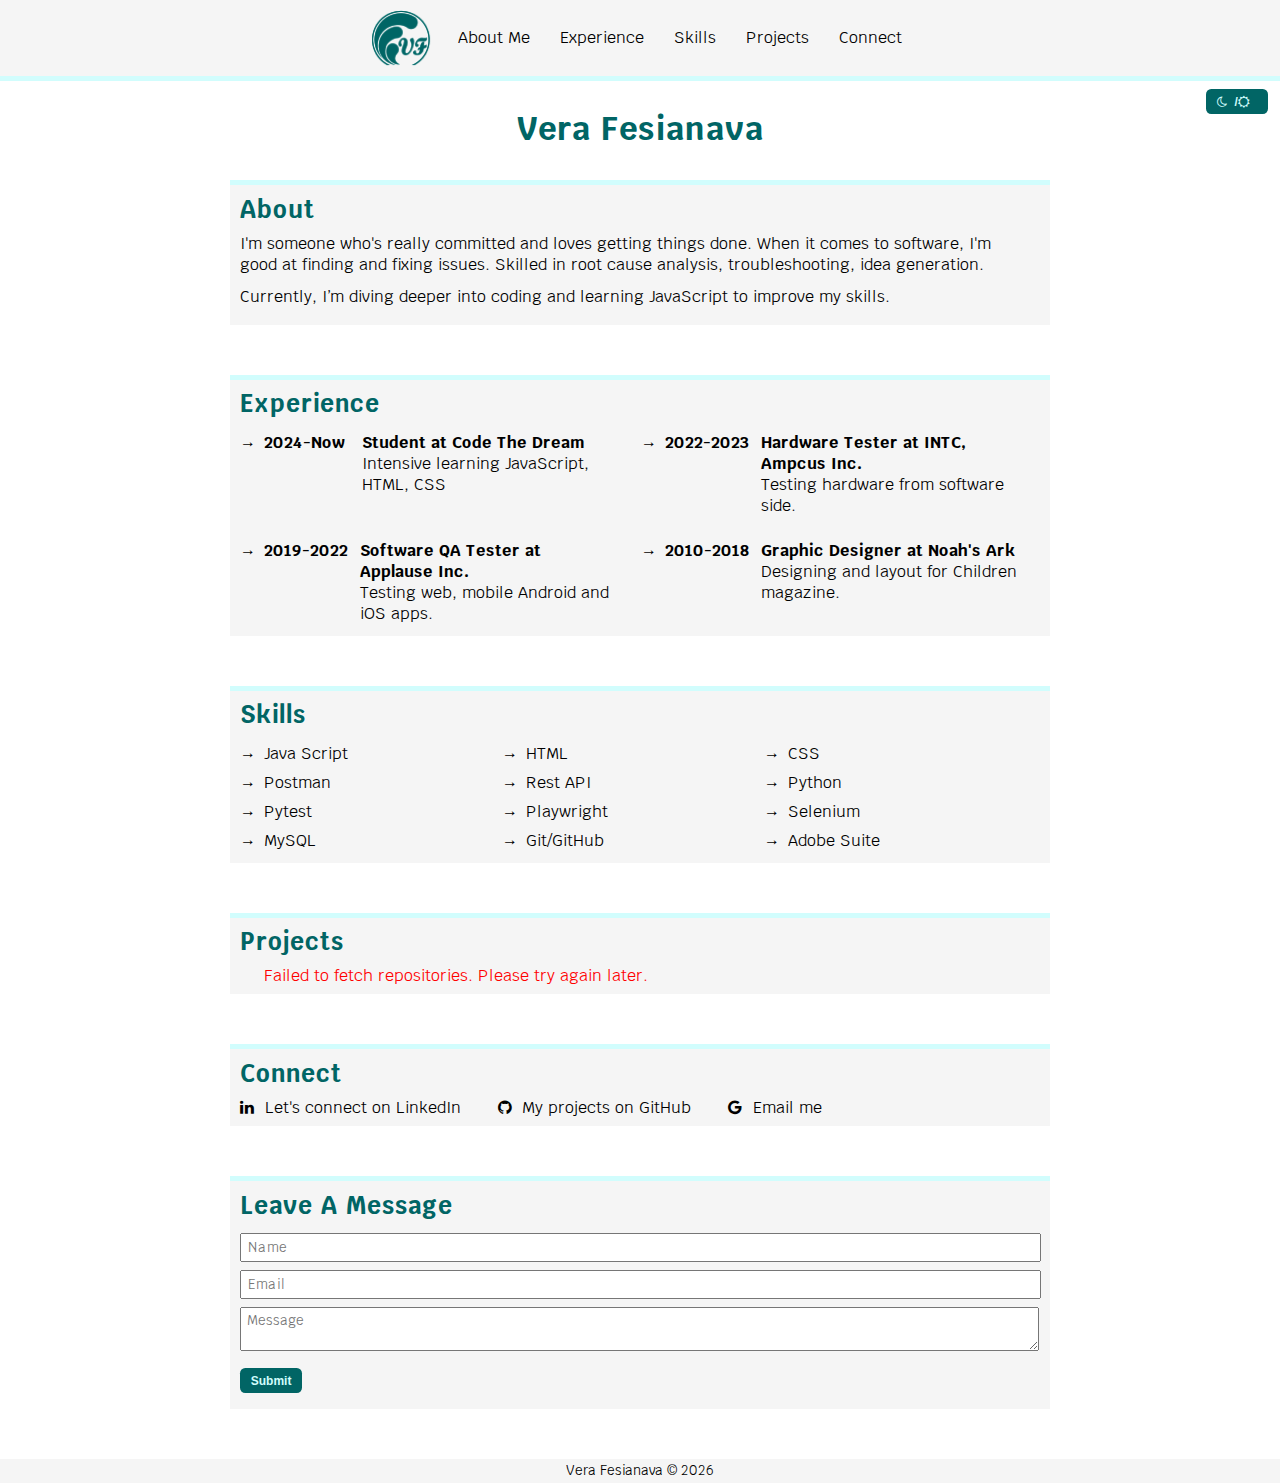
<file: Public/index.html>
<!DOCTYPE html>
<html lang="en">
<head>
    <meta charset="UTF-8">
    <meta name="viewport" content="width=device-width, initial-scale=1">
    <meta name="description" content="Contact information">
    <title>Vera Fesianava Haumea</title>

    <link rel="apple-touch-icon" sizes="180x180" href="img/apple-touch-icon.png">
    <link rel="icon" type="image/png" sizes="32x32" href="img/favicon-32x32.png">
    <link rel="icon" type="image/png" sizes="16x16" href="img/favicon-16x16.png">
    <link rel="manifest" href="site.webmanifest">

    <link rel="stylesheet" href="css/index.css">
    <link rel="stylesheet" href="https://cdnjs.cloudflare.com/ajax/libs/font-awesome/4.7.0/css/font-awesome.min.css">
    <link rel="preconnect" href="https://fonts.googleapis.com">
    <link rel="preconnect" href="https://fonts.gstatic.com" crossorigin>
    <link href="https://fonts.googleapis.com/css2?family=Krub:wght@500&display=swap" rel="stylesheet">
</head>
<body>
    <div id="navigation-top" role="navigation">
        <a href="/" aria-label="VF Portfolio">
            <img src="img/logo.png" class="logo" id="logo-img" role="img" alt="Logo Image">
        </a>
        <ul class="nav-links">
            <li class="link-item"><a href="#about-me">about me</a></li>
            <li class="link-item"><a href="#experience">experience</a></li>
            <li class="link-item"><a href="#skills">skills</a></li>
            <li class="link-item"><a href="#projects">projects</a></li>
            <li class="link-item"><a href="#connect">connect</a></li>
        </ul>
    </div>
    <div>
        <button onclick="darkMode()" class="dark-button">
            <i class="fa fa-moon-o" aria-hidden="true"></i>/<i
                class="fa fa-sun-o"
                aria-hidden="true"
        ></i>
        </button>
    </div>
    <header class="heading">
        <h1><strong>Vera Fesianava</strong></h1>
    </header>
    <section id="about-me" class="content-container">
        <h2>About</h2>
        <p class="paragraph">I'm someone who's really committed and loves getting things done.
        When it comes to software, I'm good at finding and fixing issues.
        Skilled in root cause analysis, troubleshooting, idea generation.
        <p class="paragraph">Currently, I’m diving deeper into coding and learning JavaScript to improve my skills.</p>
    </section>
    <section id="experience" class="content-container">
        <h2>Experience</h2>
        <div class="grid-container">
            <div class="info grid-item">
                <h4 class="date">2024-Now&nbsp</h4>
                <div class="one-exp">
                    <h4>Student at Code The Dream</h4>
                    <p>Intensive learning JavaScript, HTML, CSS</p>
                </div>
            </div>
            <div class="info grid-item">
                <h4 class="date">2022-2023</h4>
                <div class="one-exp">
                    <h4>Hardware Tester at INTC, Ampcus Inc.</h4>
                    <p>Testing  hardware from software side.</p>
                </div>
            </div>
            <div class="info grid-item">
                <h4 class="date">2019-2022</h4>
                <div class="one-exp">
                    <h4>Software QA Tester at Applause Inc.</h4>
                    <p>Testing web, mobile Android and iOS apps.</p>
                </div>
            </div>
            <div class="info grid-item">
                <h4 class="date">2010-2018</h4>
                <div class="one-exp">
                    <h4>Graphic Designer at Noah's Ark</h4>
                    <p>Designing and layout for Children magazine.</p>
                </div>
            </div>
        </div>
    </section>
    <section id="skills" class="content-container">
        <h2>skills</h2>
    </section>
    <section id="projects" class="content-container">
        <h2>projects</h2>
    </section>
    <section id="connect" class="content-container">
        <h2>Connect</h2>
        <ul>
            <li class="social-link">
                <a href="https://www.linkedin.com/in/" target="_blank" rel="noopener noreferrer">
                    <i class="fa fa-linkedin"></i>Let's connect on LinkedIn</a>
            </li>
            <li class="social-link">
                <a href="https://github.com/" target="_blank" rel="noopener noreferrer">
                    <i class="fa fa-github"></i>My projects on GitHub</a>
            </li>
            <li class="social-link">
                <a target="_blank" aria-hidden="true" rel="noopener noreferrer">
                    <i class="fa fa-google"></i>Email me</a>
            </li>
        </ul>
    </section>
    <section id="leave-message" class="content-container">
        <h2>Leave a Message</h2>
        <form id="messageForm" action="leave_message" autocomplete="on" onsubmit="onFormSubmit(event)">
            <label for="form-user-name"></label>
            <input type="text" name="usersName" id="form-user-name" required="true" placeholder="Name">
            <label for="formEmail"></label>
            <input type="text" name="email" id="formEmail" required="true" placeholder="Email">
            <label for="formUserMessage"></label>
            <textarea type="text" name="usersMessage" id="formUserMessage" rows="2" maxlength="250" required="true" placeholder="Message"></textarea>
            <button id="submit-button" type="Submit" class="button" name="submitButton">
                Submit
            </button>
        </form>
    </section>
    <section id="messages" class="content-container">
        <h2>Messages</h2>
        <div class="message-container">
            <ul></ul>
        </div>
    </section>
    <script src="js/index.js"></script>
</body>
</html>
</file>
<file: Public/css/index.css>
/* Global reset for all elements */
*{
    margin: 0;
    padding: 0;
    box-sizing: border-box;
    text-decoration: none;
}

/* Defining default font*/
body {
    font-family: 'Krub', sans-serif;
    font-size: 1em;
    word-spacing: 1px;
}

/* Styles for the main navigation bar */
#navigation-top{
    display: flex;
    position:sticky;
    top: 0;
    left: 0;
    width: 100%;
    padding: 0.625rem 1.25rem;
    min-height: fit-content;
    justify-content: center;
    align-items: center;
    background-color: #f5f5f5;
    border-bottom: 5px solid #d1fdfd;
    z-index: 1;
    overflow: hidden;
}
.nav-links{
    display: flex;
    gap: 1em;
    list-style: none;
    align-items: center;
    text-transform: capitalize;
    flex-wrap: wrap;
}

/* Styles for all links */
.link-item {
    line-height: 1.25rem;
    border: transparent;
    padding: 0.435rem;
}
.link-item:hover{
    border: 1px solid #982525;
    border-radius: 0.325rem;
    background-color: #d1fdfd;
}

/* Header Styles */
.heading{
    display: flex;
    justify-content: center;
    margin: 1em 18vw 0.35em 18vw;
}
.logo {
    width: 3.75rem;
    background-size: cover;
    display: block;
    margin-right: 1.25rem;
    background-image: url('../img/logo.png');
}

/* Styles for content in all sections*/
.content-container{
    margin: 1.25rem 18vw 3.125rem 18vw;
    padding: 0 1.5rem 0.5rem 0.625rem;
    border-top: 5px solid #d1fdfd;
    background: #f5f5f5;
    scroll-margin-top: 5rem;
}

/* Basic styling for lists */
.info {
    display: flex;
    flex-direction: row;
    padding: 0.25rem 0.5rem 0.25rem 0;
}
.info::before {
    content: "→";
    margin-right: 0.5em;
}

/* Styles for Skills section */
#skills .info {
    display: flow;
    padding: 0.25rem 0;
}
.skills-list {
    display: grid;
    grid-template-columns: repeat(auto-fill, minmax(14rem, 1fr));
}
.date {
    margin-left: 0;
    margin-right: 0.7em;
    min-width: fit-content;
    text-align: left;
}

/* Heading styles */
h1, h2 {
    color: #016565;
    margin: 0.35em 0 0.35em 0;
    justify-self: left;
    text-transform: capitalize;
    letter-spacing: 1px;
    flex: 1;
}
h1 {
    text-align: center;
}

/* Removing default list-style for unordered list items */
ul li {
    list-style-type: none;
}

/* Grid styling for Experience section */
.grid-container {
    display: grid;
    grid-template-columns: repeat(auto-fit, minmax(250px, 1fr));
    gap: 1em;
}
.grid-item {
    display: flex;
    flex-direction: row;
}
.one-exp {
    display: flex;
    flex-direction: column;
    padding-left: inherit;
}

/* Basic styling for links */
a {
    cursor: pointer;
    color: black;
}
a:hover {
    color: #982525;
}

/* Social media styling */
.social-link {
    padding-right: 2em;
    display: inline;
}
.fa{
    padding-right: 0.65em;
}

/* Basic styling for paragraphs */
.paragraph{
    padding: 0 0.65em 0.65em 0;
}

/* Styling for Projects list */
.projects-list {
    display: grid;
    grid-template-columns: repeat(auto-fill, minmax(18rem, 1fr));
    gap: 0 0.5em;
    text-transform: capitalize;
}
#projects .info {
    display: flow;
    flex-direction: column;
    font-weight: bold;
}
#projects p {
    font-weight: normal;
    padding-left: 1.5em;
    text-transform: none;
}

/* Style for error messages on UI */
.error-message {
    color: red;
}

/* Styling for buttons and inputs */
button {
    display: inline-block;
    background-color: #016565;
    color: #d1fdfd;
    border: none;
    padding: 0.35rem 0.65rem;
    margin: 0.5rem 0.5rem;
    border-radius: 0.325rem;
    font-weight: bold;
    font-size: 0.75em;
}
button:hover {
    outline: none;
    background-color: #982525;
}
#submit-button{
    margin-left: 0;
}
input[type="text"] {
    width: 100%;
    padding: 0.25rem 0.35rem;
    margin: 0.25rem 0;
    box-sizing: content-box;
    font-family: "Krub", sans-serif;
    letter-spacing: 1px;
}
textarea{
    width: 100%;
    padding: 0.25rem 0.35rem;
    margin: 0.25rem 0;
    box-sizing: content-box;
    font-family: "Krub", sans-serif;
}

/* Styling for editing messages*/
.edit-mode {
    background-color: #fff;
    color: #000;
}

/* Styling for footer credits */
.footer-credit{
    background-color: #f5f5f5;
    text-align: center;
    padding-bottom: 0.2em;
}

/* Dark mode styling */
.dark-button {
    float: right;
    width: max-content;
    position: fixed;
    right: 0.25rem;
    background-color: #016565;
}
/* Logo for dark mode */
.dark-mode .content-container,
.dark-mode #projects a,
.dark-mode #connect a,
.dark-mode #messages a,
.dark-mode .link-item:hover,
.dark-mode .footer-credit {
    background: #5c5c5c;
}
.dark-mode #logo-img {
    content: url('../img/logo-light.png');
}
.dark-mode a:hover {
    background: #5c5c5c;
    color: #f89c9c;
}
.dark-mode,
.dark-mode a,
.dark-mode h1,
.dark-mode #navigation-top,
.dark-mode button,
.dark-mode label {
    background-color: #000;
    color: #f5f5f5;
    animation: none;
}
.dark-mode button:hover {
    outline: none;
    background-color: #982525;
}
.dark-mode h2 {
    color: #d1fdfd;
}
/* Dark mode styling for message entry */
.dark-mode input,
.dark-mode textarea,
.dark-mode #leave-message textarea,
.dark-mode #leave-message input[type="text"]
{
    color: #000;
    background-color: #f5f5f5;
}

/* Responsive styles for smaller screens
 for all device sizes (mobile, tablet, desktop, etc.)*/
@media screen and (max-width: 1800px) {
    /* Adjusting grid layout */
    .grid-container {
        grid-template-columns: repeat(auto-fit, minmax(350px, 1fr));
    }
}

@media screen and (max-width: 925px) {
    /* Adjusting column count for skills list */
    .skills-list {
        column-count: 1;
    }
}
@media screen and (max-width: 850px) {
    /* Adjusting for social links */
    .social-link {
        display: block;
        padding-bottom: 0.375em;
    }
    /* Adjusting grid layout */
    .skills-list {
        display: grid;
        grid-template-columns: repeat(auto-fill, minmax(10rem, 1fr));
    }
}
/* Displaying on narrow web and mobile windows
with Labeled hamburger menu */
@media screen and (max-width: 600px) {
    /* Adjusting font size */
    body {
        font-size: 14px;
    }
    /* Adjusting navigation links for vertical layout */
    #navigation-top {
        flex-direction: column;
        align-items: center;
        min-height: max-content;
        padding: 0.625rem 0;
        display: flex;
        justify-content: flex-start;
    }
    .nav-links {
        flex-direction: column;
        align-items: center;
        gap: 0.5em;
    }
    .link-item {
        margin-bottom: 0;
        padding: 0.25em;
        font-size: 1em;
    }
    /* Adjustments to logo placement */
    .logo {
        margin-bottom: 0.5em;
        margin-right: 0;
    }

    /* Adjustments for content container */
    .content-container{
        margin: 1.25rem 15vw 3.15rem;
        scroll-margin-top: calc(16rem);
    }
    .info {
        flex-wrap: wrap;
    }
    .one-exp {
        padding-right: 1em;
        padding-left: 1.4em;
    }

    /* Grid layout adjustments */
    .grid-container {
        display: grid;
        grid-template-columns: repeat(auto-fit, minmax(250px, 1fr));
    }
    .skills-list {
        display: grid;
        grid-template-columns: repeat(auto-fill, minmax(8rem, 1fr));
    }
}
/* Displaying on narrow Mobile Phones screens */
@media screen and (max-width: 415px) {
    .content-container{
        margin: 1.25rem 12vw 3.15rem;
    }
    /* Adjustments for paragraphs */
    #projects p {
        padding: 0 1em 0 1em;
    }
}
</file>
